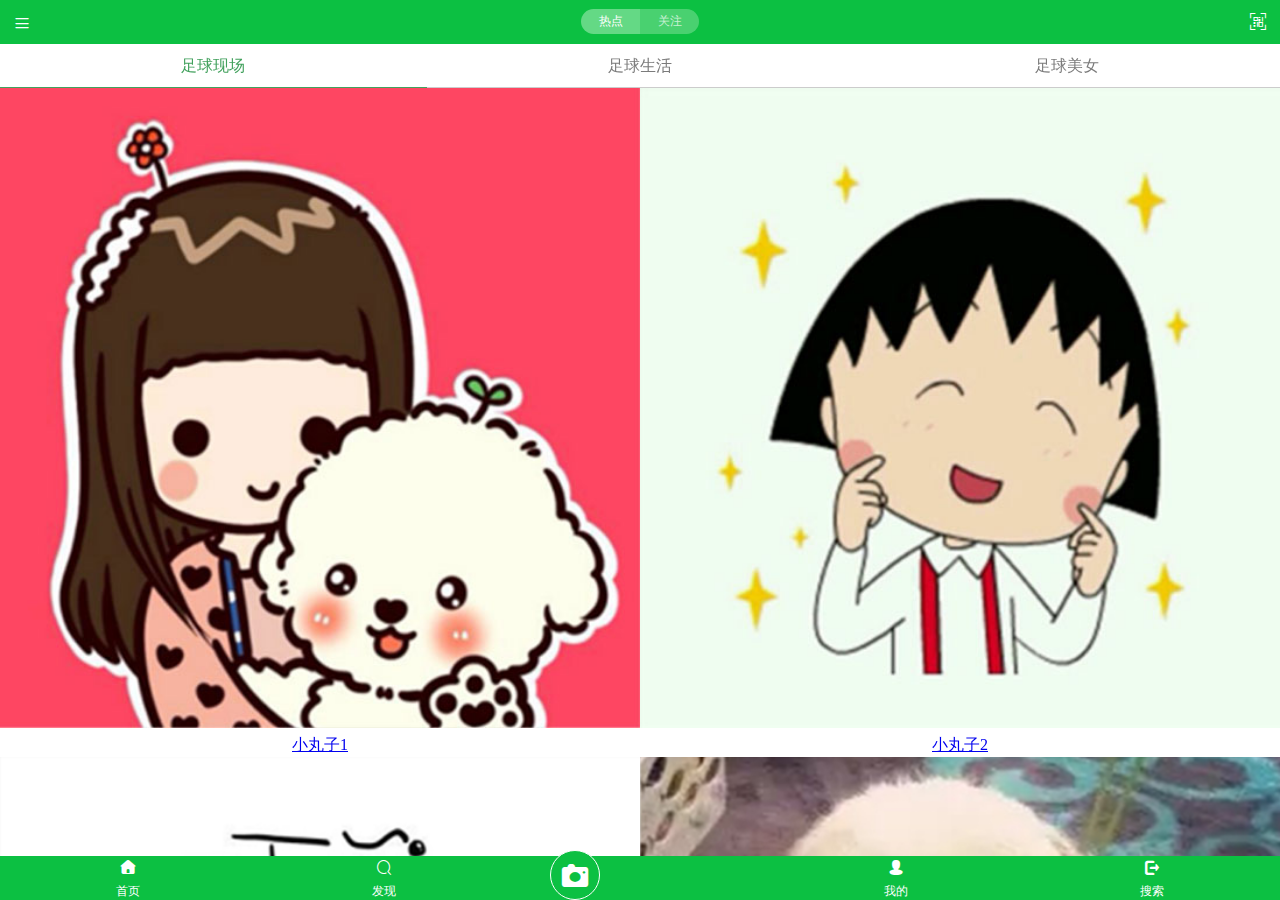
<file: index.html>
<!doctype html>
<html lang="en">
<head>
	<meta charset="UTF-8">
 
	<meta name="viewport" content="width=device-width,initial-scale=1.0,maximum-scale=1.0,user-scalable=no" />
	<title>Document</title>

	<link rel="stylesheet" href="css/style.css">
</head>
<body>

	<div class="wrap">
		<header>
			<ul>
				<li class="iconmenu">&#xe745;</li>
				<li>
					<p id="title"> 
						<span class="active">热点</span>
                    	<span>关注</span>
					</p>
				</li>
				<li class="iconfont">&#xe684;</li>
			</ul>
		</header>
		
		<main>
			
			
			<div class="swiper-container" id="main">
				    <div class="swiper-wrapper">
				        <div class="swiper-slide">
				        	<nav>
								<ul id="uls">
									<li class="bg">足球现场</li>
									<li>足球生活</li>
									<li>足球美女</li>
								</ul>
							</nav>
				        	<div class="content" >
								 <div class="scroll">
									<div class="swiper-container" id="content">
									  <div class="swiper-wrapper">
									    <div class="swiper-slide" id="scroller">
									    	
									    </div>
									    <div class="swiper-slide">足球生活</div>
									    <div class="swiper-slide">足球美女</div>
									  </div>
									</div>
								</div>
							</div>

				        </div>
				        <div class="swiper-slide">关注1......</div>
				    </div>
				    <!-- 如果需要分页器
				    <div class="swiper-pagination"></div>
				    
				    如果需要导航按钮
				    <div class="swiper-button-prev"></div>
				    <div class="swiper-button-next"></div>
				    
				    如果需要滚动条
				    <div class="swiper-scrollbar"></div> -->
				</div>
		</main>
		<footer>
			 <ul>
	              <li><span>&#xe6bb;</span><b>首页</b></li>
	              <li><span>&#xe65c;</span><b>发现</b></li>
	              <li><span class="big">&#xe664;</span></li>
	              <li><span>&#xe735;</span><b>我的</b></li>
	              <li><span>&#xe603;</span><b>搜索</b></li>
           	</ul>
		</footer>
	</div>
	<script src="./js/iscroll.js"></script>
	<script src="./js/zepto.min.js"></script>
	<script src="./js/swiper.min.js"></script>
	<script src="./js/index.js"></script>
	<script>
	//var myScroll=new IScroll("#content")
	
	;(function($){
		
		$.ajax({
			url:"js/livelist.json",
			datatype:"json",
			success:function(data){
				//console.log(data.data)
				var obj=data.data
				var arr=[]
				for(i=0;i<Math.ceil(obj.length/2);i++){
					arr[i]=[]
					arr[i].push(obj[i*2])
					obj[i*2+1] && arr[i].push(obj[i*2+1])
				}
				//console.log(arr)
				render(arr)
				swiper()
				
			}
		})

		//渲染
		function render(data){
			console.log(data)
			var html=""
			for(i=0;i<data.length;i++){
				//console.log(data[i])
					var obj1=data[i][0];
					var obj2=data[i][1];
					//console.log(obj2.img)
					//console.log(obj1.img)
					html+='<ul class="list" id="list">'
							+'<li>'
								+'<dl>'
									+'<dt><a href="http://localhost:8000/H5/10.31/tiaozhan.html?id='+obj1.id+'"><img src="'+obj1.img+'" ></a></dt>'
									+'<dd><a href="http://localhost:8000/H5/10.31/tiaozhan.html?id='+obj1.id+'">'+obj1.title+'</a></dd>'
								+'</dl>'
							+'</li>'
							+'<li>'
								+'<dl>'
									+'<dt><a href="http://localhost:8000/H5/10.31/tiaozhan.html?id='+obj2.id+'"><img src="'+obj2.img+'" ></a></dt>'
									+'<dd><a href="http://localhost:8000/H5/10.31/tiaozhan.html?id='+obj2.id+'">'+obj2.title+'</a></dd>'
								+'</dl>'
							+'</li>'
						+'</ul>'
			}
			//console.log(html)
			
			$("#scroller").html(html)

			//myScroll.refresh()
		}
		function swiper(){
			
			 var mainSwiper = new Swiper ('#main', {
				 direction: 'horizontal',  //vertical  horizontal
				 loop: false,
				 //滑动之后触发的回调
				 onSlideChangeStart:function(swiper){
				 	//获取当前页面的索引
				 	var ind=swiper.activeIndex;
				 	showCurContent("#title",ind,"active")
				 }
				}) 
			  var contSwiper = new Swiper ('#content', {
				 direction: 'horizontal',  //vertical  horizontal
				 loop: false,
				 //滑动之后触发的回调
				 onSlideChangeStart:function(swiper){
				 	//获取当前页面的索引
				 	var ind=swiper.activeIndex;
				 	showCurContent("#uls",ind,"bg")
				 }
				}) 
			
		}
		function sendImg(id){
			                                                                                                                                                           vu
			alert(1)
		}
		function showCurContent(obj,index,Cclass){
			$(obj).children().eq(index).addClass(Cclass).siblings().removeClass(Cclass)
		}
	})(Zepto)
		
	</script>
</body>
</html>
</file>
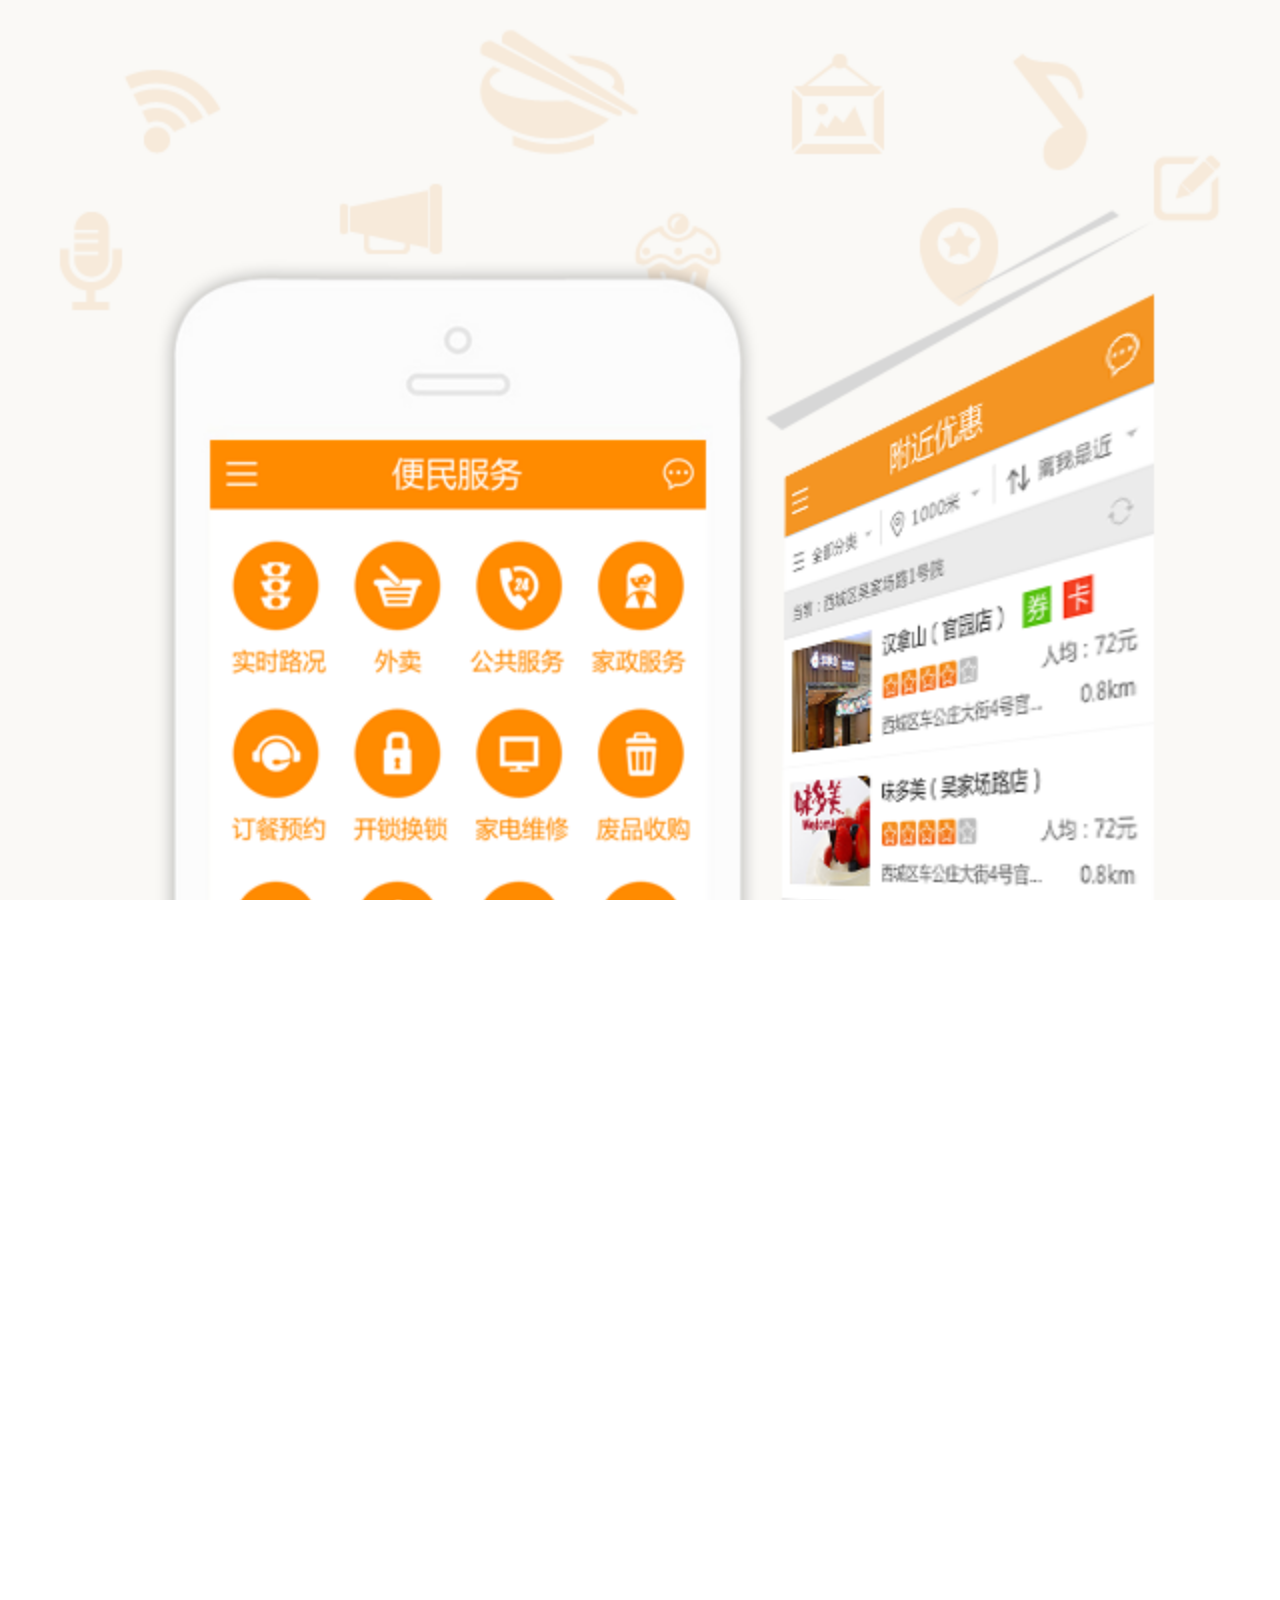
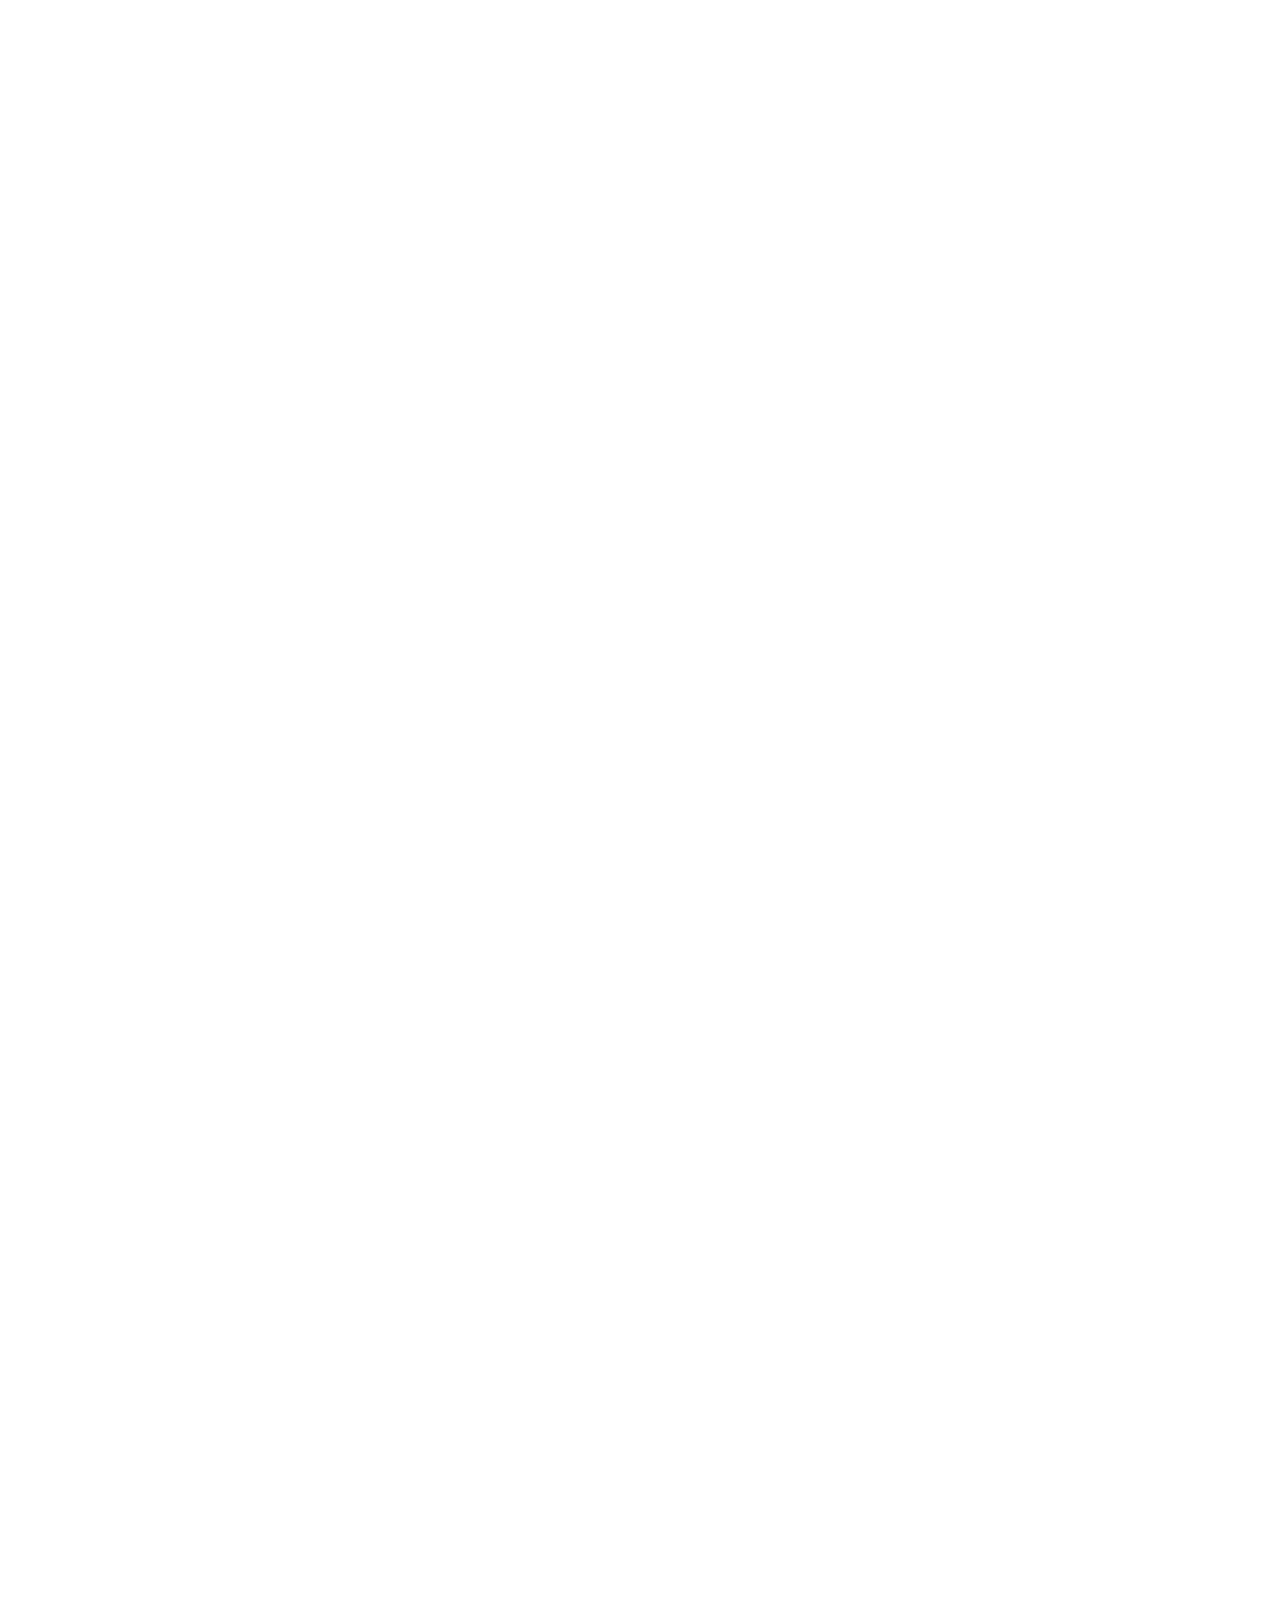
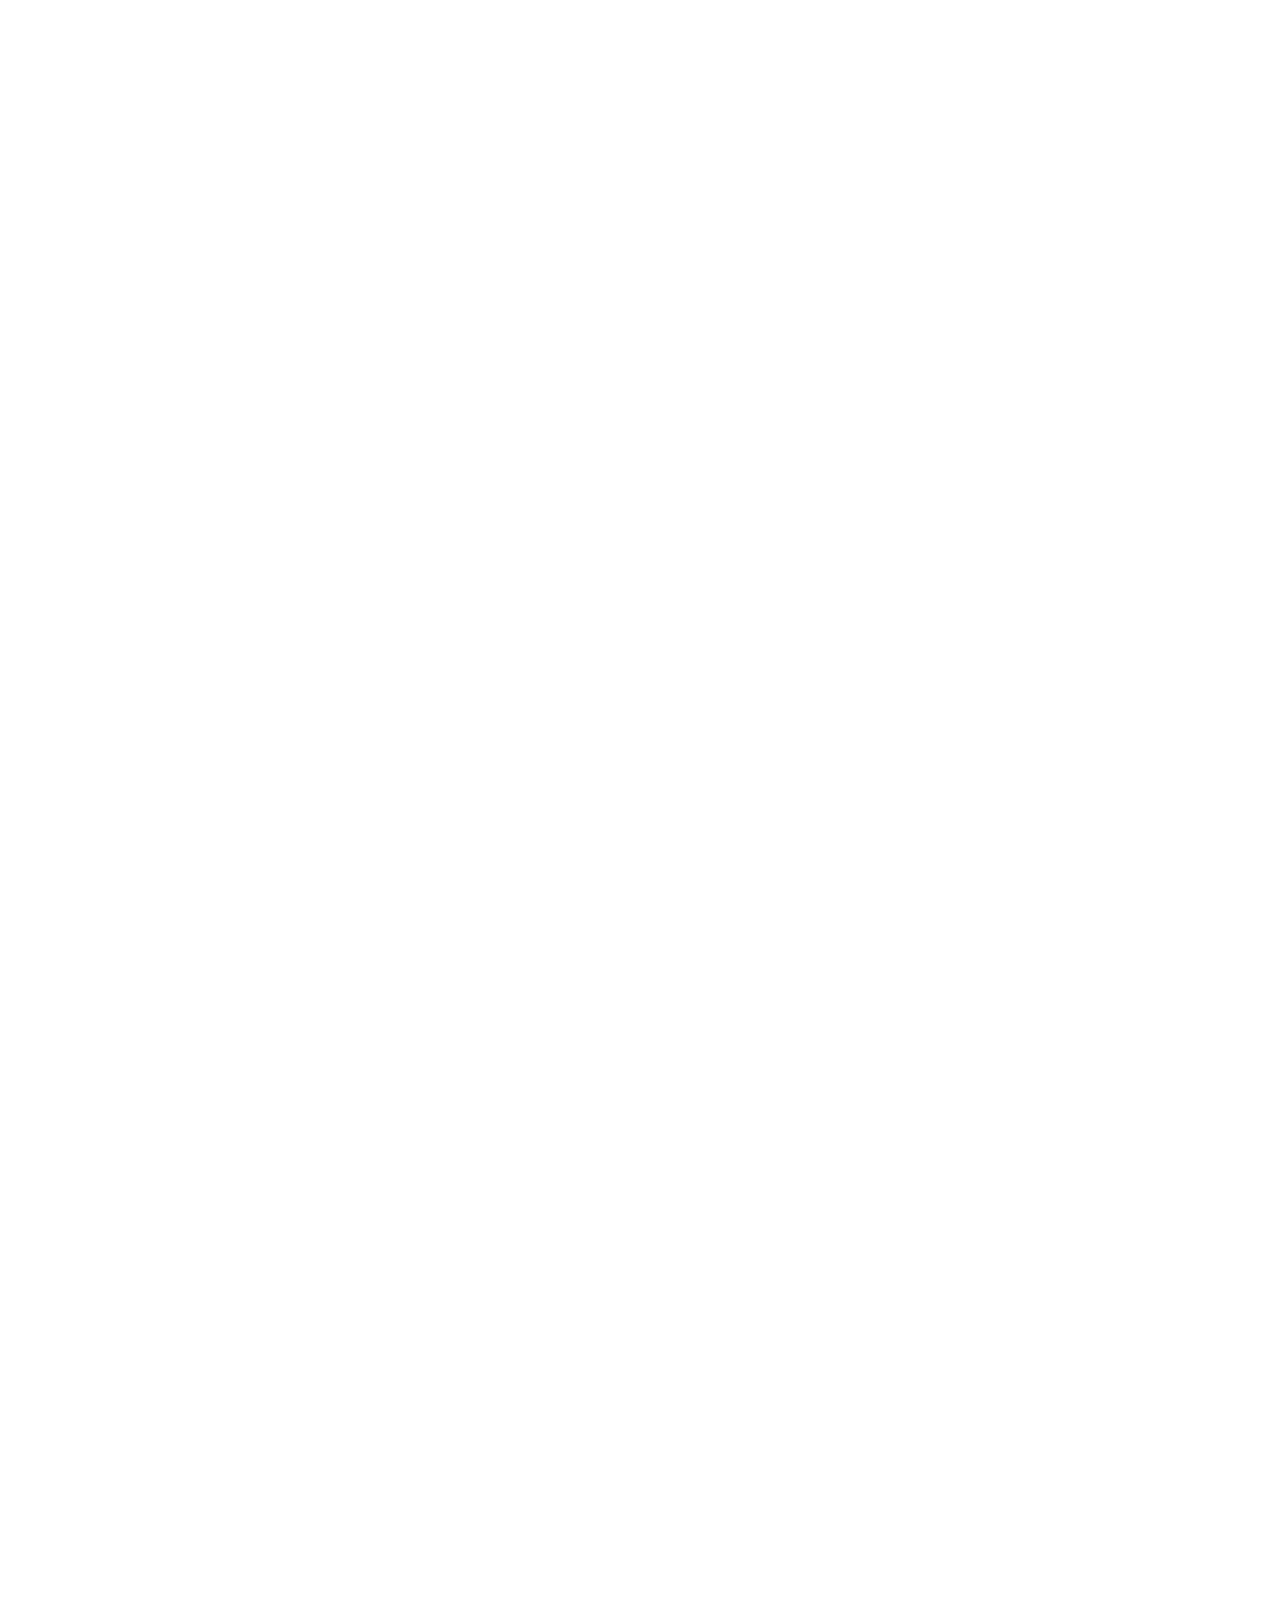
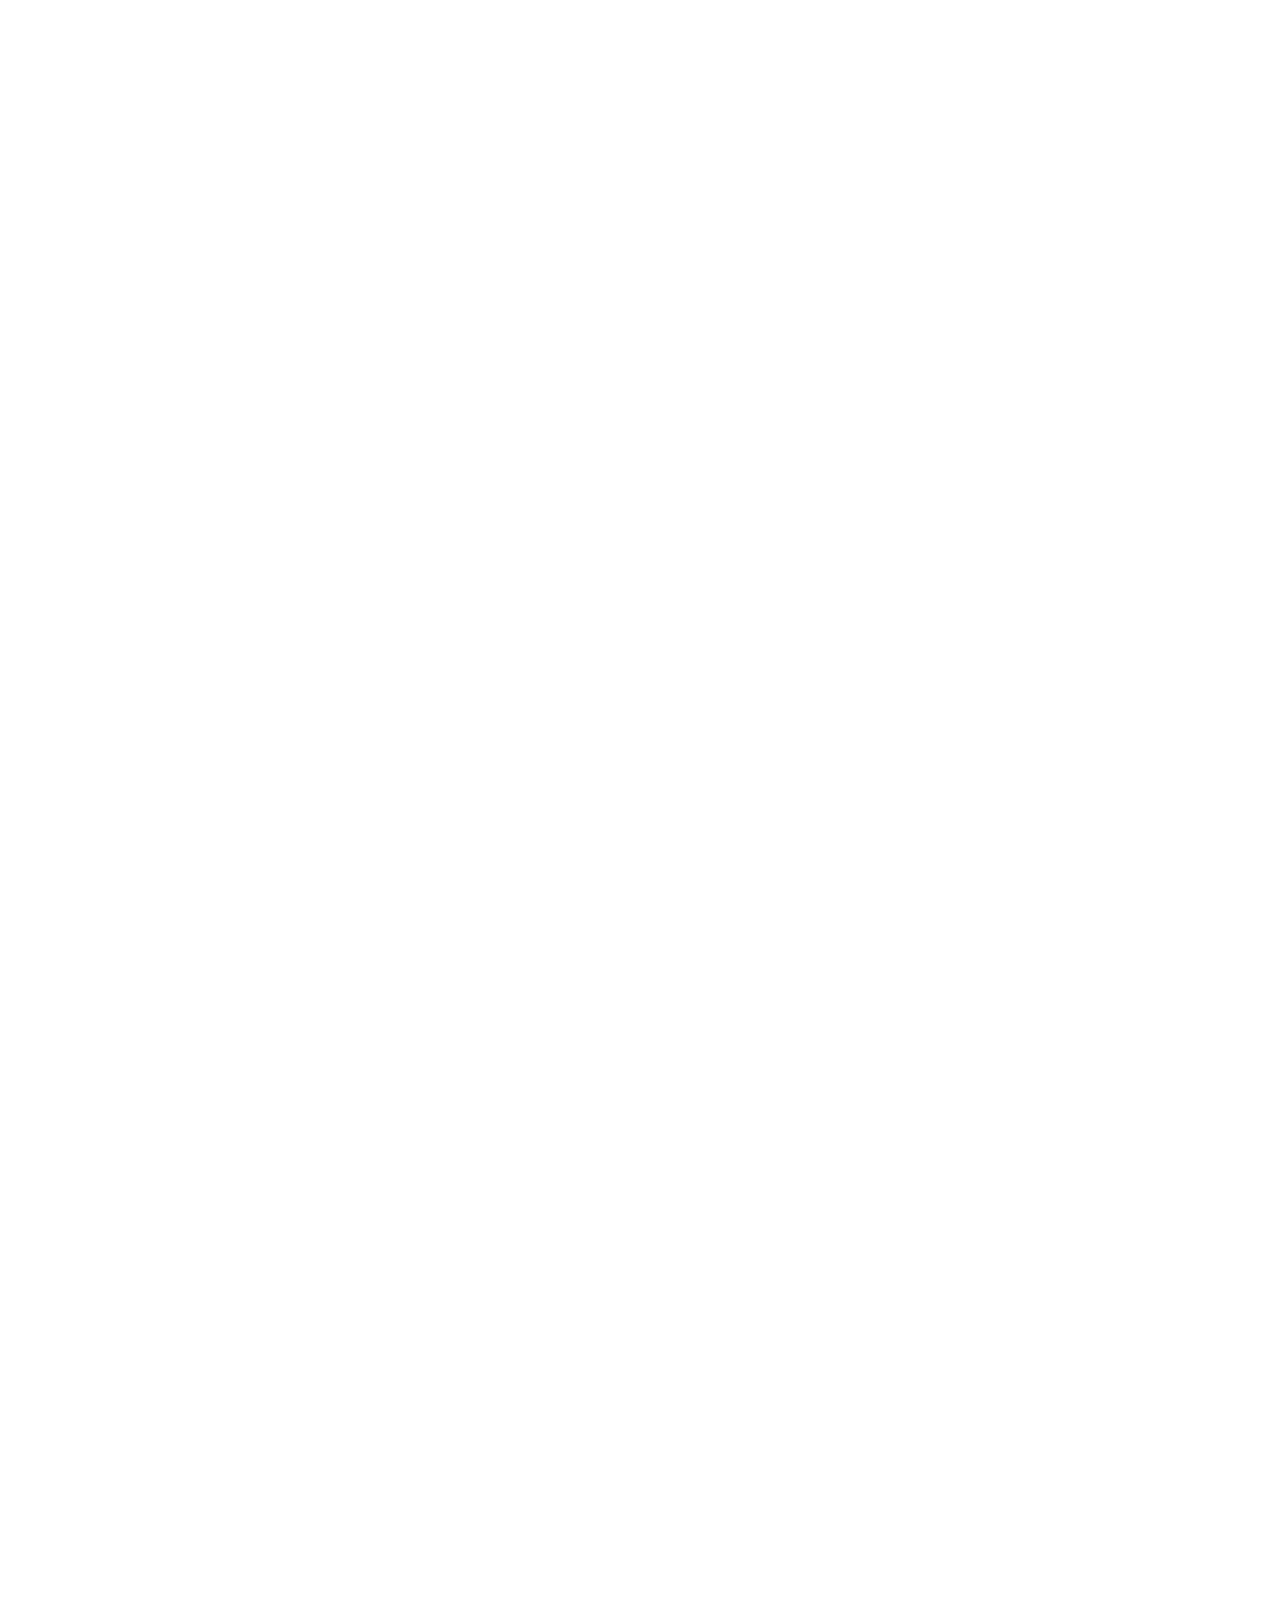
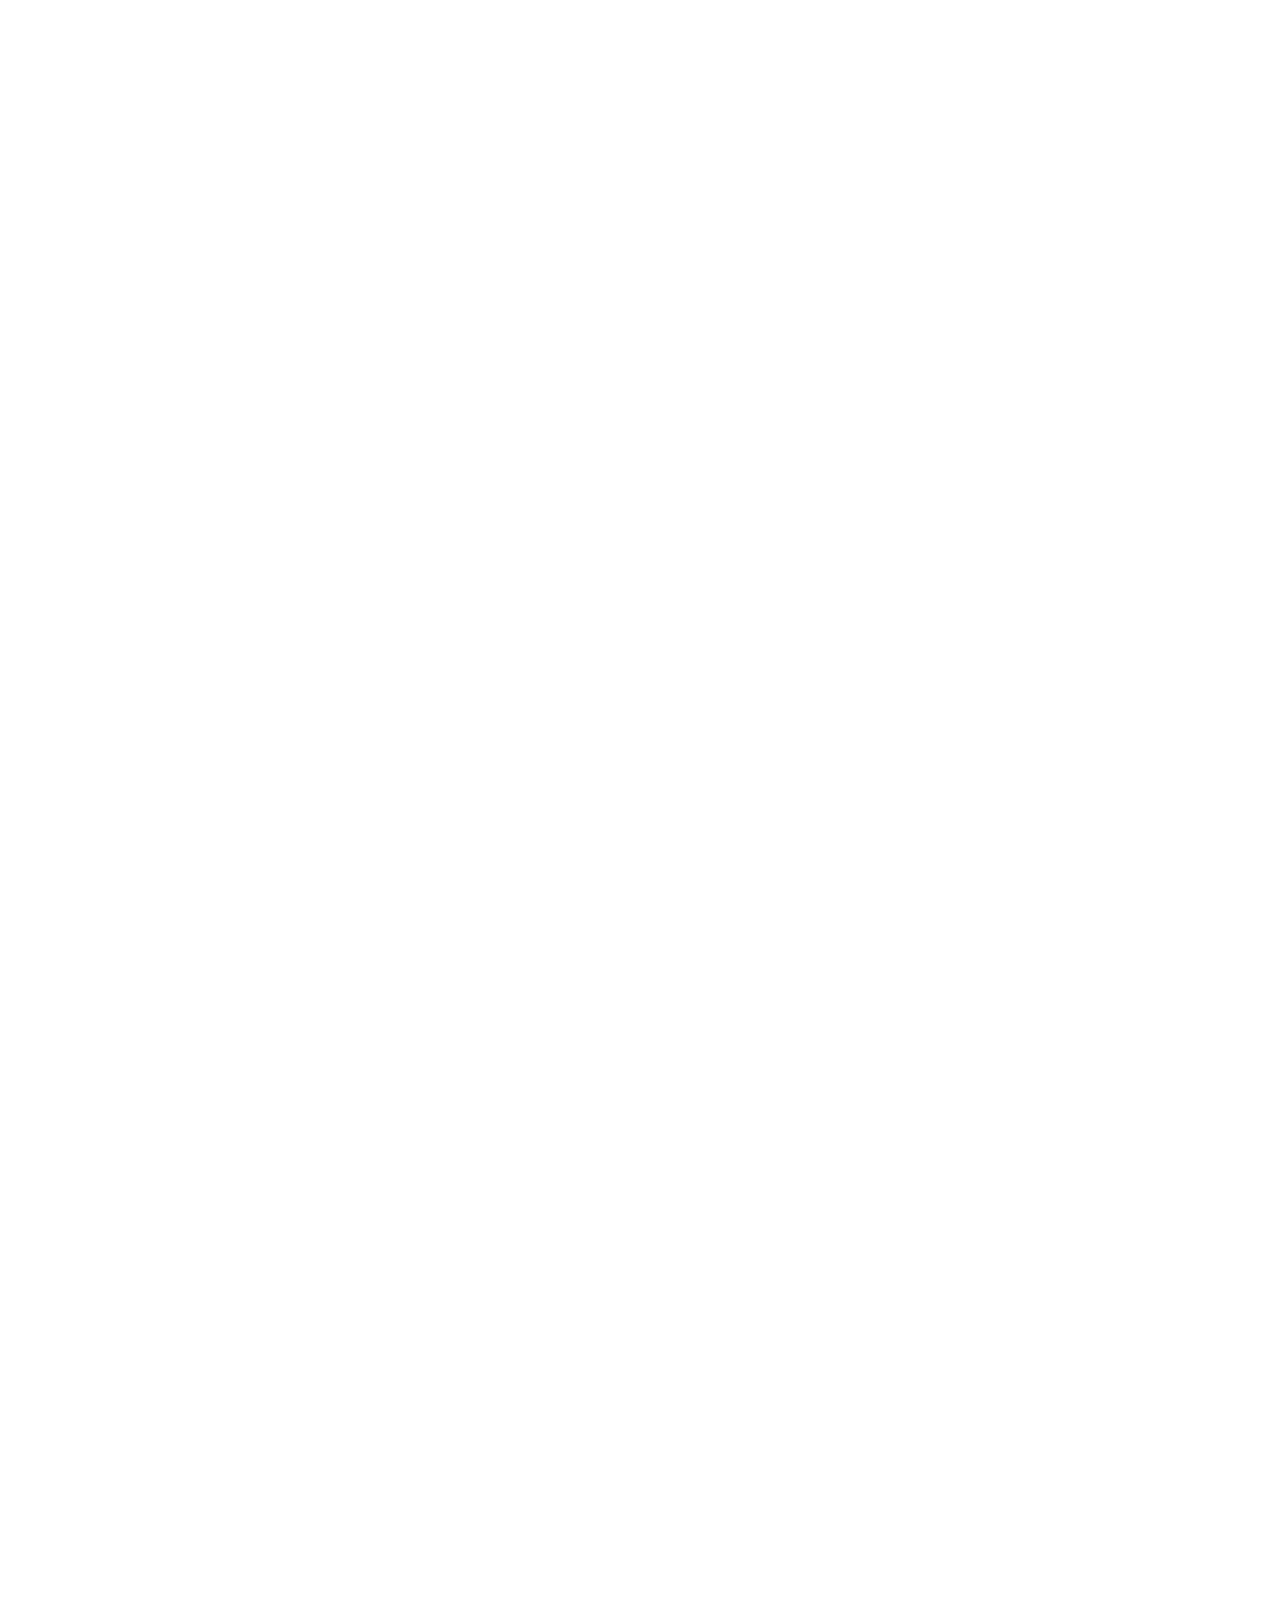
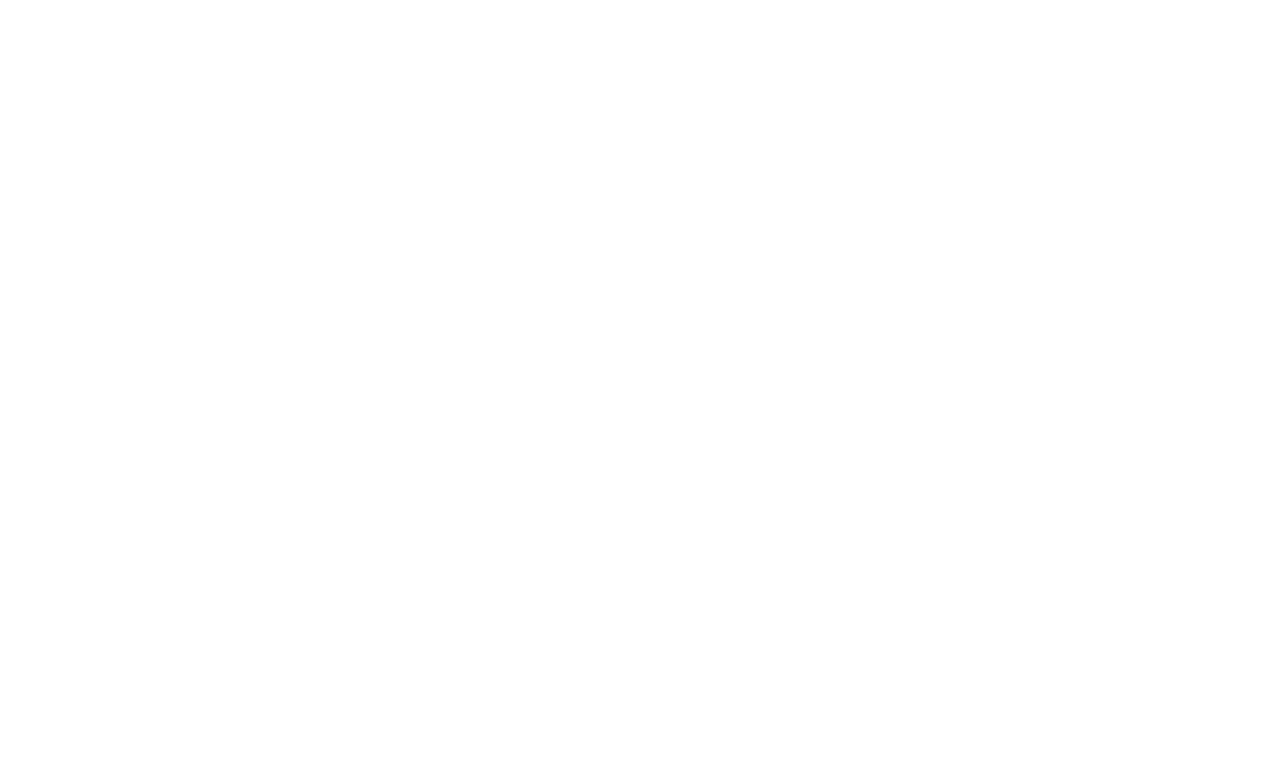
<file: shouye.html>
<!doctype html>
<html lang="en">
<head>
	<meta charset="UTF-8">
	<!-- <meta name="viewport" content="width=device-width,initial-scale=1.0,maximum-scale=1.0,user-scalable=no" /> -->
	<meta name="viewport" content="width=device-width,initial-scale=1.0,maximum-scale=1.0,user-scalable=no"/>
	<title>Document</title>
	<link rel="stylesheet" href="css/shouye.css">
</head>
<body>
	
		<div class="swiper-container" id="my-swiper">
		  	<div class="swiper-wrapper">
			    <div class="swiper-slide">
			    	<img src="img/slide1.png" alt="">
			    </div>
			    <div class="swiper-slide">
			    	<img src="img/slide2.png" alt="">
			    </div>
			    <div class="swiper-slide">
			    	<img src="img/slide3.png" alt="">
			    </div>
			    <div class="swiper-slide">
			    	<img src="img/slide4.png" alt="">
			    	<a id="btn" href="http://localhost:8000/H5/10.31/index.html"></a>
			    </div>
	  		</div>
		</div>
	<script src="./js/iscroll.js"></script>
	<script src="./js/zepto.min.js"></script>
	<script src="./js/swiper.min.js"></script>
	<script>
		;(function($){
			function swiper(){
				 var MySwiper = new Swiper ('#my-swiper', {
				 direction: 'horizontal',  //vertical  horizontal
				 loop: false,
				 //滑动之后触发的回调
				}) 
			}
			swiper()
		})(Zepto)
	</script>
</body>
</html>
</file>
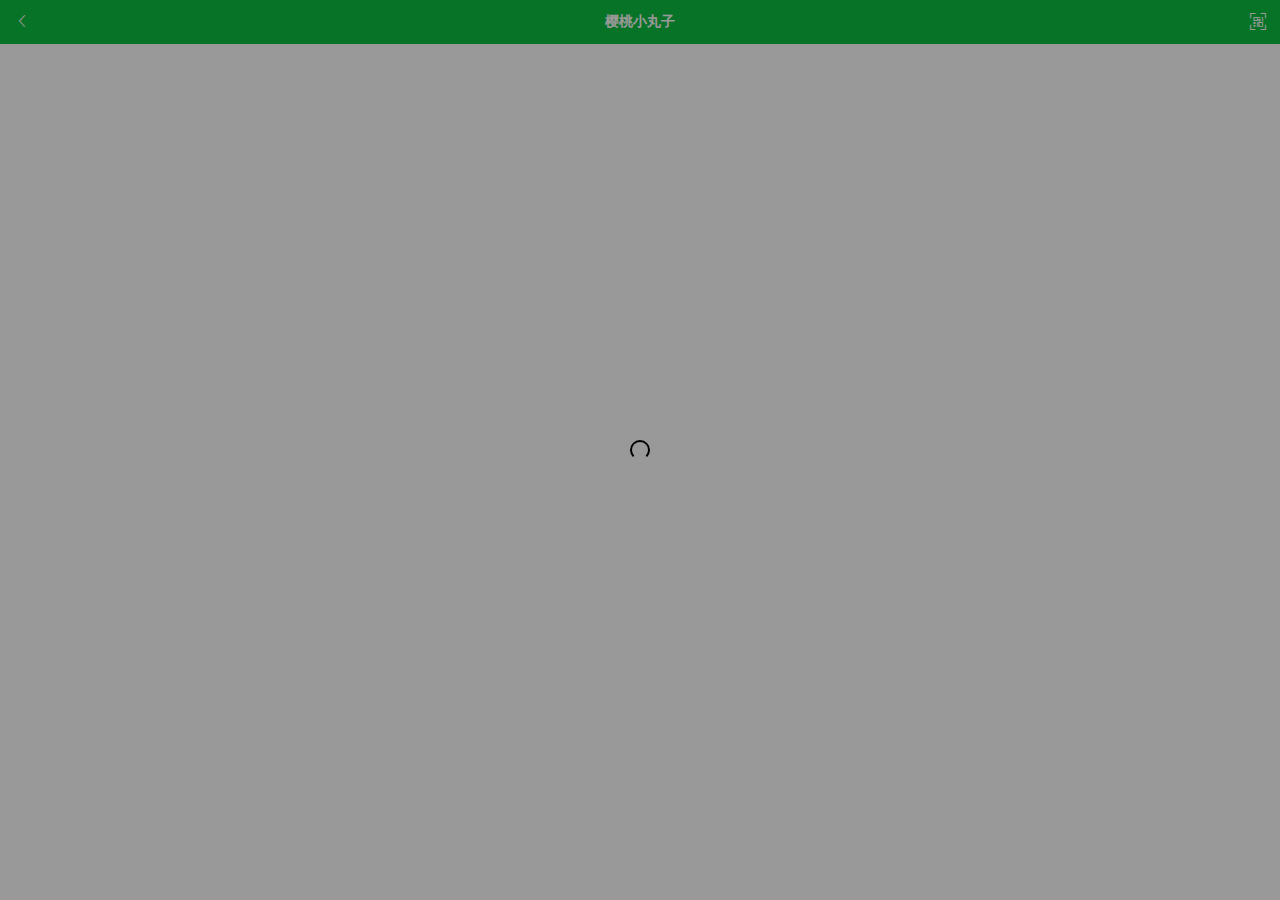
<file: tiaozhan.html>
<!doctype html>
<html lang="en">
<head>
	<meta charset="UTF-8">
	<!-- <meta name="viewport" content="width=device-width,initial-scale=1.0,maximum-scale=1.0,user-scalable=no" /> -->
	<meta name="viewport" content="width=device-width,initial-scale=1.0,maximum-scale=1.0,user-scalable=no" />
	<title>Document</title>
	<link rel="stylesheet" href="css/tianzhan.css">
</head>
<body>
	<div class="m-detail">
		<header>
			<ul>
				<li class="iconmenu"><a href="http://localhost:8000/H5/10.31/index.html">&#xe61d;</a></li>
				<li>
					<p id="title"> 
							<b>樱桃小丸子</b>
					</p>
				</li>
				<li class="iconfont">&#xe684;</li>
			</ul>
		</header>
		<section>
				<p class="img" id="img"></p>
				<div class="content" id="content"></div>
				
		</section>
	</div>
</body>
</html>
	<script src="./js/zepto.min.js"></script>

	<script>
		;(function($){
			/*var r = window.location.search.substr(1).split("=")[1]
			$.ajax({
				url:"./js/livelist.json",
				//data:{"id":r},
				dataType:"json",
				success:function(data){
					//console.log(data)
					$.each(data.data,function(i,val){
						console.log(val)
						if(val.id==r){
							var html="<img src='"+val.img+"'/>"
							$("#img").append(html)
						}
					})
					
				}
			})*/
			//显示动画加载   用构造函数
			function Util(){

			}
			Util.prototype = {
				//创建遮罩层
				mark:function(){
					if($("#mark").length==0){
						$('<div id="mark" class="mark"></div>').appendTo($("body"))
					}
				},
				
				showLoad:function(){
					this.mark()
					if($("#loader").length==0){
						$('<div class="loader" id="loader"></div>').appendTo($("body"))
					}
				},
				removeLoad:function(){
					$("#mark").remove()
					$("#loader").remove()
				},
				servers:function(url,data,callback,method,async){
						var that=this;
						method=method?method:"get";
						async=typeof(async)==="undefined"?true:aync;
						this.showLoad()
						$.ajax({
							url:url,
							data:data,
							type:method,
							async:async,
							success:function(data){
								setTimeout(function(){
									that.removeLoad()
									callback(data)
								},3000)
								
							}
						})
				}
			}
			var r = window.location.search.substr(1).split("=")[1]
			var mark=new Util()
			function getJson(data){
				//console.log(data)
				$.each(data.data,function(i,val){
					console.log(val)
					if(val.id==r){
						var html="<img src='"+val.img+"'/>"
						$("#img").append(html)
						var txt="<p>******************樱桃小丸子***************</p>"
						$("#content").html(txt)
					}
				})
			}
			mark.servers("./js/livelist.json",{},getJson)
			
		})(Zepto)
	</script>
</file>
<file: css/tianzhan.css>
* {
  margin: 0;
  padding: 0;
  box-sizing: border-box; }

html {
  font-size: 100px; }

ul, li, ol {
  list-style: none; }

@font-face {
  font-family: "iconfont";
  src: url("../img/iconfont/iconfont.ttf");
  src: url("../img/iconfont/iconfont.woff"); }
@font-face {
  font-family: "iconmenu";
  src: url("../img/iconfont/iconfont-back.ttf");
  src: url("../img/iconfont/iconfont-back.woff"); }
html, body, .wrap {
  width: 100%;
  height: 100%;
  overflow: hidden; }

body {
  font-size: 0.16rem; }

.m-detail {
  width: 100%;
  height: 100%;
  display: -webkit-flex;
  -webkit-flex-direction: column; }
  .m-detail header {
    width: 100%;
    height: 0.44rem;
    background: #0cc042; }
    .m-detail header ul {
      display: -webkit-flex;
      color: #fff;
      font-size: 0.16rem; }
      .m-detail header ul > li {
        line-height: .44rem; }
        .m-detail header ul > li.iconmenu {
          font-family: "iconmenu";
          width: 44px;
          text-align: center;
          font-weight: 200; }
          .m-detail header ul > li.iconmenu a {
            text-decoration: none;
            color: #fff; }
        .m-detail header ul > li.iconfont {
          font-family: "iconfont";
          width: 44px;
          text-align: center;
          font-weight: 200; }
        .m-detail header ul > li:nth-child(2) {
          -webkit-flex: 1;
          text-align: center; }
        .m-detail header ul > li p {
          font-size: 0.14rem; }
  .m-detail .img img {
    width: 100%;
    height: 50%; }
  .m-detail .content p {
    font-size: 0.14rem;
    line-height: 0.30rem;
    text-align: center; }

.mark {
  width: 100%;
  height: 100%;
  position: absolute;
  left: 0;
  top: 0;
  background: rgba(0, 0, 0, 0.4);
  z-index: 99; }

.loader {
  width: 20px;
  height: 20px;
  border-radius: 10px;
  position: absolute;
  left: 50%;
  top: 50%;
  margin: -10px 0 0 -10px;
  border: 2px solid #000;
  border-bottom-color: transparent;
  z-index: 100;
  -webkit-animation: rotate 0.75s linear infinite; }

@-webkit-keyframes rotate {
  0% {
    -webkit-transform: rotate(0deg); }
  50% {
    -webkit-transform: rotate(180deg); }
  100% {
    -webkit-transform: rotate(306deg); } }

/*# sourceMappingURL=tianzhan.css.map */
</file>
<file: css/style.css>
@import url(./swiper.min.css);
* {
  margin: 0;
  padding: 0;
  box-sizing: border-box; }

html {
  font-size: 100px; }

ul, li, ol {
  list-style: none; }

@font-face {
  font-family: "iconfont";
  src: url("../img/iconfont/iconfont.ttf");
  src: url("../img/iconfont/iconfont.woff"); }
@font-face {
  font-family: "iconmenu";
  src: url("../img/iconfont/iconfont-menu.ttf");
  src: url("../img/iconfont/iconfont-menu.woff"); }
html, body, .wrap {
  width: 100%;
  height: 100%;
  overflow: hidden; }

body {
  font-size: 0.16rem; }

.wrap {
  height: 100%;
  width: 100%;
  display: -webkit-flex;
  -webkit-flex-direction: column; }

header {
  width: 100%;
  height: 0.44rem;
  background: #0cc042; }
  header ul {
    display: -webkit-flex;
    color: #fff;
    font-size: 0.16rem; }
    header ul > li {
      line-height: .44rem; }
      header ul > li.iconmenu {
        font-family: "iconmenu";
        width: 44px;
        text-align: center;
        font-weight: 200; }
      header ul > li.iconfont {
        font-family: "iconfont";
        width: 44px;
        text-align: center;
        font-weight: 200; }
      header ul > li:nth-child(2) {
        -webkit-flex: 1; }
        header ul > li:nth-child(2) p {
          display: -webkit-flex;
          width: 1.18rem;
          height: 0.25rem;
          margin: 9px auto 0 auto;
          font-size: 0.12rem;
          border-radius: 0.5rem;
          overflow: hidden; }
          header ul > li:nth-child(2) p span {
            width: 0.59rem;
            height: 0.25rem;
            text-align: center;
            line-height: 0.25rem;
            background: rgba(100, 217, 133, 0.7);
            color: rgba(255, 255, 255, 0.7); }
            header ul > li:nth-child(2) p span.active {
              background: #64d985;
              color: white; }

nav {
  width: 100%;
  height: 0.44rem;
  border-bottom: 1px solid #ccc;
  position: relative; }
  nav ul {
    width: 100%;
    height: 0.44rem;
    display: -webkit-flex; }
  nav li {
    -webkit-flex-grow: 1;
    height: 0.44rem;
    line-height: 0.44rem;
    text-align: center;
    -webkit-flex-shrink: 0;
    color: #7b7b7b; }
  nav li.bg {
    border-bottom: 1px solid #42a15d;
    color: #42a15d; }

main {
  overflow: hidden; }
  main .content {
    -webkit-flex: 1; }
    main .content #scroller ul {
      display: -webkit-flex; }
      main .content #scroller ul li {
        -webkit-flex: 1; }
        main .content #scroller ul li:nth-child(2) {
          width: 0.05rem; }
        main .content #scroller ul li dl dd {
          line-height: 25px;
          text-align: center; }
      main .content #scroller ul img {
        width: 100%;
        height: 100%; }

footer {
  -webkit-flex-shrink: 0;
  width: 100%;
  height: 0.44rem;
  background: #0cc042;
  z-index: 999; }
  footer ul {
    position: relative;
    display: -webkit-flex;
    color: #fff;
    font-size: 0.16rem; }
    footer ul > li {
      -webkit-flex: 1;
      width: 0.64rem;
      text-align: center;
      font-weight: 200; }
      footer ul > li span {
        font-family: "iconfont";
        display: block;
        line-height: 0.25rem; }
      footer ul > li .big {
        font-size: 0.30rem;
        display: inline-block;
        width: 0.5rem;
        height: 0.5rem;
        border-radius: 0.25rem;
        background: #0cc042;
        border: 1px solid #fff;
        position: absolute;
        bottom: 0;
        left: 43%;
        text-align: center;
        line-height: 0.5rem; }
      footer ul > li b {
        font-weight: 200;
        font-size: 0.12rem; }

/*# sourceMappingURL=style.css.map */
</file>
<file: css/shouye.css>
* {
  margin: 0;
  padding: 0;
  list-style: none; }

html, body {
  width: 100%;
  height: 100%;
  overflow: hidden; }

.swiper-container {
  width: 100%;
  height: 100%; }
  .swiper-container img {
    height: 100%;
    width: 100%; }
  .swiper-container #btn {
    position: absolute;
    bottom: 11%;
    right: 19%;
    width: 105px;
    height: 27px;
    border-radius: 20px;
    display: block; }

/*# sourceMappingURL=shouye.css.map */
</file>
